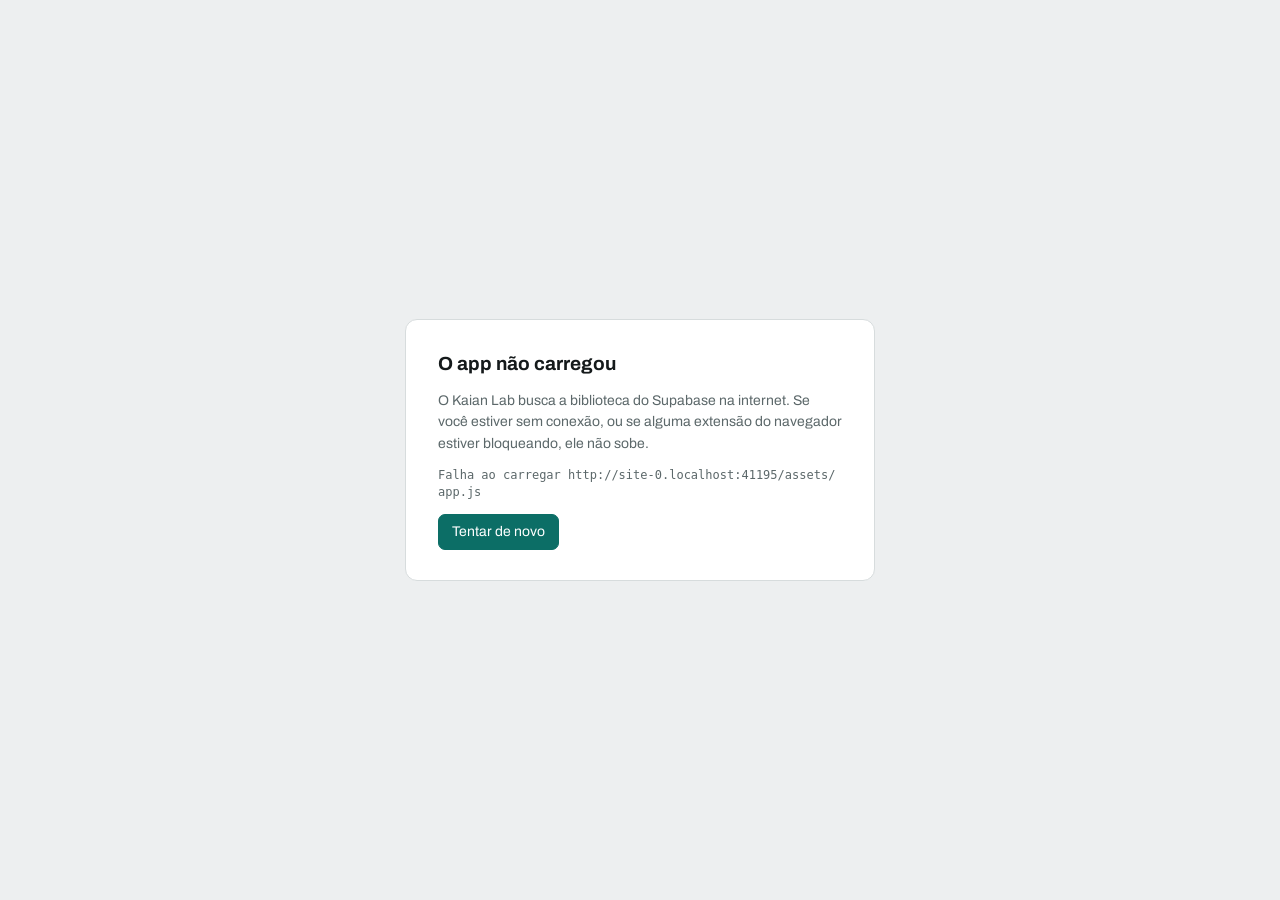
<file: index.html>
<!doctype html>
<html lang="pt-BR">
<head>
<meta charset="utf-8">
<meta name="viewport" content="width=device-width, initial-scale=1">
<title>Kaian Lab</title>
<meta name="description" content="Esteira de produção da operação.">
<meta name="robots" content="noindex, nofollow">
<link rel="icon" href="data:image/svg+xml,<svg xmlns='http://www.w3.org/2000/svg' viewBox='0 0 100 100'><text y='.9em' font-size='90'>&#129514;</text></svg>">
<link rel="preconnect" href="https://fonts.googleapis.com">
<link rel="preconnect" href="https://fonts.gstatic.com" crossorigin>
<link rel="stylesheet" href="https://fonts.googleapis.com/css2?family=Archivo:wght@400;500;600;700&family=IBM+Plex+Mono:wght@400;500;600&display=swap">
<link rel="stylesheet" href="/assets/estilo.css">
</head>
<body>

<div id="app"></div>
<div class="scrim" id="scrim"></div>
<aside class="drawer" id="drawer" aria-hidden="true"></aside>

<noscript>
  <div style="padding:40px;text-align:center">
    O Kaian Lab precisa de JavaScript habilitado.
  </div>
</noscript>

<script type="module" src="/assets/app.js"></script>

<!-- Rede de segurança: se o módulo não carregar (CDN bloqueado, erro de sintaxe),
     a página ficaria em branco. Isto transforma o branco numa mensagem útil. -->
<script>
(function(){
  var avisou = false;
  function avisar(detalhe){
    if (avisou) return;
    var app = document.getElementById("app");
    if (!app || app.children.length) return;
    avisou = true;
    app.innerHTML =
      '<div style="min-height:100vh;display:flex;align-items:center;justify-content:center;padding:24px">' +
      '<div style="max-width:470px;background:#fff;border:1px solid #D7DCDD;border-radius:12px;padding:30px 32px">' +
      '<h1 style="font-size:19px;margin:0 0 12px">O app não carregou</h1>' +
      '<p style="color:#5C686A;margin:0 0 12px;line-height:1.55">' +
      'O Kaian Lab busca a biblioteca do Supabase na internet. Se você estiver sem conexão, ' +
      'ou se alguma extensão do navegador estiver bloqueando, ele não sobe.</p>' +
      (detalhe ? '<p style="color:#5C686A;font-size:12px;font-family:monospace;word-break:break-all">' + detalhe + '</p>' : '') +
      '<button onclick="location.reload()" style="border:1px solid #0C6E66;background:#0C6E66;color:#fff;' +
      'border-radius:7px;padding:7px 13px;cursor:pointer;font:inherit">Tentar de novo</button>' +
      '</div></div>';
  }
  window.addEventListener("error", function(ev){
    if (ev.target && ev.target.tagName === "SCRIPT") avisar("Falha ao carregar " + (ev.target.src || ""));
  }, true);
  window.addEventListener("unhandledrejection", function(ev){ avisar(String(ev.reason && ev.reason.message || "")); });
  setTimeout(function(){ avisar(""); }, 12000);
})();
</script>
</body>
</html>
</file>
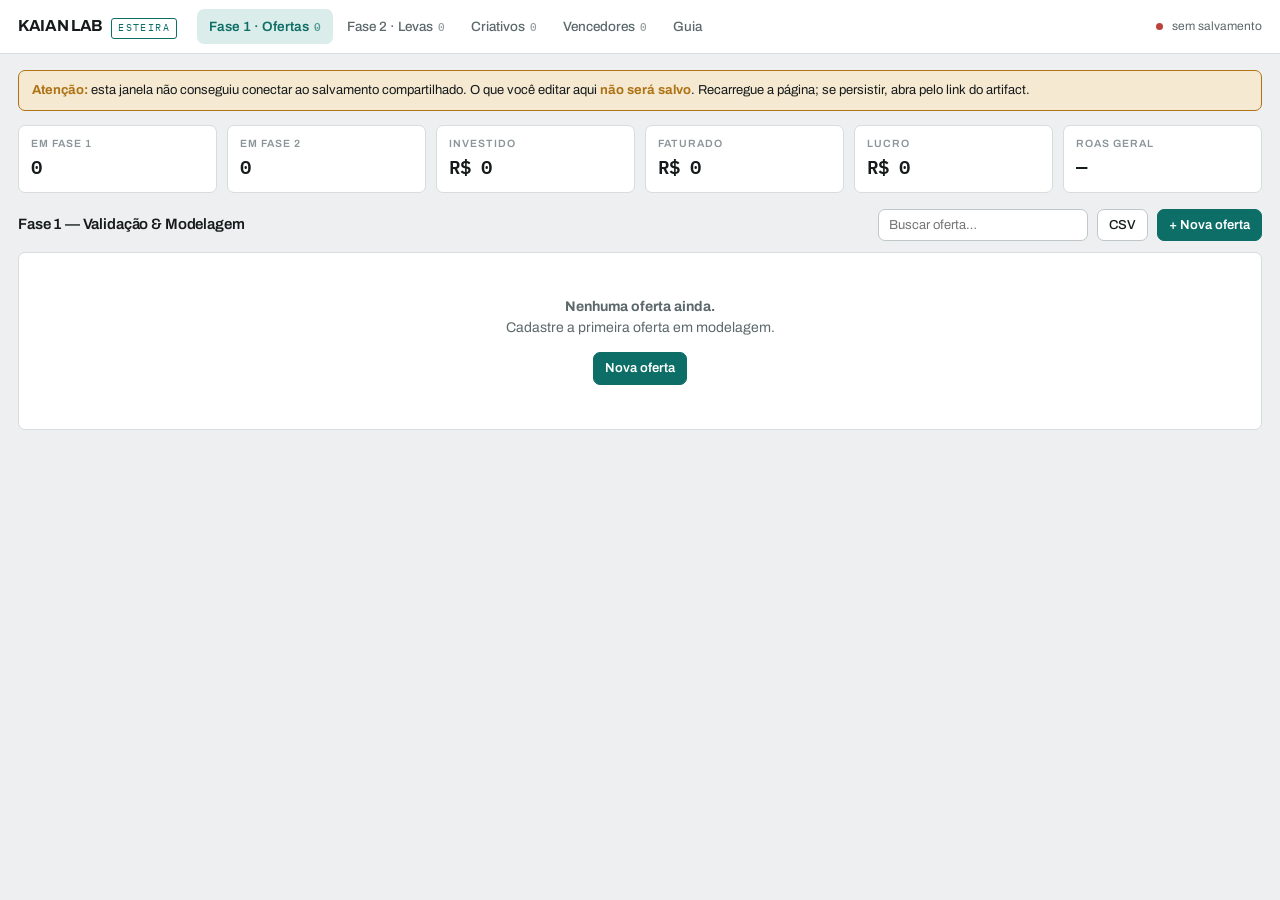
<file: kaian-lab.html>
<title>Kaian Lab</title>
<link rel="preconnect" href="https://fonts.googleapis.com">
<link rel="preconnect" href="https://fonts.gstatic.com" crossorigin>
<link rel="stylesheet" href="https://fonts.googleapis.com/css2?family=Archivo:wght@400;500;600;700&family=IBM+Plex+Mono:wght@400;500;600&display=swap">

<style>
:root{
  --bg:#EDEFF0; --surface:#FFFFFF; --surface2:#F6F8F8; --surface3:#EEF1F1;
  --border:#D7DCDD; --border2:#BFC7C8;
  --text:#151A1B; --muted:#5C686A; --faint:#8A9597;
  --accent:#0C6E66; --accent-ink:#FFFFFF; --accent-soft:#DBEDEA; --accent-line:#0C6E66;
  --ok:#2C8A4F; --ok-soft:#DCEFE2;
  --warn:#AE7315; --warn-soft:#F6E9D2;
  --bad:#BB4239; --bad-soft:#F7E0DD;
  --info:#37669E; --info-soft:#DFE8F3;
  --idle:#74807F; --idle-soft:#E4E8E8;
  --shadow:0 1px 2px rgba(20,30,30,.06),0 8px 24px rgba(20,30,30,.08);
  --r:7px;
}
@media (prefers-color-scheme: dark){
  :root:not([data-theme="light"]){
  --bg:#0D1112; --surface:#151A1B; --surface2:#1B2122; --surface3:#222A2B;
  --border:#28312F; --border2:#3B4746;
  --text:#E5EAEA; --muted:#909D9E; --faint:#6B7878;
  --accent:#2FA79B; --accent-ink:#062120; --accent-soft:#10322F; --accent-line:#2FA79B;
  --ok:#4FB471; --ok-soft:#12301D;
  --warn:#D19A32; --warn-soft:#332512;
  --bad:#D4655A; --bad-soft:#331A17;
  --info:#5C93D6; --info-soft:#14243A;
  --idle:#8A9695; --idle-soft:#232B2B;
  --shadow:0 1px 2px rgba(0,0,0,.4),0 12px 32px rgba(0,0,0,.45);
  }
}
:root[data-theme="dark"]{
  --bg:#0D1112; --surface:#151A1B; --surface2:#1B2122; --surface3:#222A2B;
  --border:#28312F; --border2:#3B4746;
  --text:#E5EAEA; --muted:#909D9E; --faint:#6B7878;
  --accent:#2FA79B; --accent-ink:#062120; --accent-soft:#10322F; --accent-line:#2FA79B;
  --ok:#4FB471; --ok-soft:#12301D;
  --warn:#D19A32; --warn-soft:#332512;
  --bad:#D4655A; --bad-soft:#331A17;
  --info:#5C93D6; --info-soft:#14243A;
  --idle:#8A9695; --idle-soft:#232B2B;
  --shadow:0 1px 2px rgba(0,0,0,.4),0 12px 32px rgba(0,0,0,.45);
}

*{box-sizing:border-box}
body{
  margin:0; background:var(--bg); color:var(--text);
  font-family:'Archivo',-apple-system,BlinkMacSystemFont,'Segoe UI',sans-serif;
  font-size:14px; line-height:1.45; -webkit-font-smoothing:antialiased;
}
.mono{font-family:'IBM Plex Mono',ui-monospace,SFMono-Regular,Menlo,monospace}
.num{font-variant-numeric:tabular-nums}
button,input,select,textarea{font:inherit;color:inherit}
a{color:var(--accent)}

/* ---------- top bar ---------- */
.top{
  position:sticky; top:0; z-index:60; background:var(--surface);
  border-bottom:1px solid var(--border);
  display:flex; align-items:center; gap:20px; padding:0 18px; height:54px;
}
.brand{display:flex; align-items:baseline; gap:8px; flex-shrink:0}
.brand b{font-weight:700; letter-spacing:-.02em; font-size:16px}
.brand span{
  font-family:'IBM Plex Mono',monospace; font-size:10px; letter-spacing:.14em;
  color:var(--accent); text-transform:uppercase; padding:2px 6px;
  border:1px solid var(--accent); border-radius:3px;
}
nav{display:flex; gap:2px; flex:1; overflow-x:auto; scrollbar-width:none}
nav::-webkit-scrollbar{display:none}
.tab{
  background:none; border:0; cursor:pointer; padding:8px 12px; border-radius:var(--r);
  color:var(--muted); font-weight:500; white-space:nowrap; font-size:13.5px;
}
.tab:hover{background:var(--surface3); color:var(--text)}
.tab[aria-selected="true"]{background:var(--accent-soft); color:var(--accent); font-weight:600}
.tab .cnt{font-family:'IBM Plex Mono',monospace; font-size:11px; opacity:.65; margin-left:5px}

.saveState{display:flex; align-items:center; gap:9px; flex-shrink:0}
.dot{width:7px;height:7px;border-radius:50%;background:var(--ok);flex-shrink:0}
.dot.dirty{background:var(--warn)}
.dot.err{background:var(--bad)}
.saveState small{color:var(--muted); font-size:12px; white-space:nowrap}

/* ---------- buttons ---------- */
.btn{
  border:1px solid var(--border2); background:var(--surface); border-radius:var(--r);
  padding:6px 11px; cursor:pointer; font-size:13px; font-weight:500;
  display:inline-flex; align-items:center; gap:6px;
}
.btn:hover{background:var(--surface3)}
.btn.primary{background:var(--accent); border-color:var(--accent); color:var(--accent-ink); font-weight:600}
.btn.primary:hover{filter:brightness(1.08)}
.btn.ghost{border-color:transparent; background:transparent; color:var(--muted)}
.btn.ghost:hover{background:var(--surface3); color:var(--text)}
.btn.sm{padding:3px 8px; font-size:12px}
.btn:disabled{opacity:.45; cursor:not-allowed}
:focus-visible{outline:2px solid var(--accent); outline-offset:2px}

/* ---------- layout ---------- */
main{padding:16px 18px 80px}
.banner{
  background:var(--warn-soft); border:1px solid var(--warn); color:var(--text);
  border-radius:var(--r); padding:10px 13px; margin-bottom:14px; font-size:13px;
}
.banner b{color:var(--warn)}

.kpis{display:grid; grid-template-columns:repeat(auto-fit,minmax(132px,1fr)); gap:10px; margin-bottom:16px}
.kpi{background:var(--surface); border:1px solid var(--border); border-radius:var(--r); padding:10px 12px}
.kpi .lbl{font-size:10.5px; letter-spacing:.09em; text-transform:uppercase; color:var(--faint); font-weight:600}
.kpi .val{font-family:'IBM Plex Mono',monospace; font-size:19px; font-weight:600; margin-top:3px; font-variant-numeric:tabular-nums; letter-spacing:-.02em}
.kpi .val.pos{color:var(--ok)} .kpi .val.neg{color:var(--bad)}

.toolbar{display:flex; align-items:center; gap:9px; margin-bottom:11px; flex-wrap:wrap}
.toolbar h2{margin:0; font-size:15px; font-weight:600; letter-spacing:-.01em}
.toolbar .sp{flex:1}
.search{
  border:1px solid var(--border2); background:var(--surface); border-radius:var(--r);
  padding:6px 10px; width:210px; font-size:13px;
}
.selfilter{border:1px solid var(--border2); background:var(--surface); border-radius:var(--r); padding:6px 8px; font-size:13px}

/* ---------- table ---------- */
.twrap{
  background:var(--surface); border:1px solid var(--border); border-radius:var(--r);
  overflow:auto; max-height:calc(100vh - 132px);
}
.twrap.with-kpis{max-height:calc(100vh - 238px)}
table{border-collapse:collapse; width:100%; min-width:max-content}
thead th{
  position:sticky; top:0; z-index:20; background:var(--surface2);
  text-align:left; font-size:10.5px; letter-spacing:.08em; text-transform:uppercase;
  color:var(--faint); font-weight:600; padding:8px 10px; white-space:nowrap;
  border-bottom:1px solid var(--border);
}
tbody td{padding:7px 10px; border-bottom:1px solid var(--border); white-space:nowrap; vertical-align:middle}
tbody tr:last-child td{border-bottom:0}
tbody tr:hover{background:var(--surface2)}
td.id{font-family:'IBM Plex Mono',monospace; font-size:12px; font-weight:500; letter-spacing:-.01em}
td.n{font-family:'IBM Plex Mono',monospace; font-variant-numeric:tabular-nums; text-align:right; font-size:12.5px}
td.name{font-weight:500; max-width:230px; overflow:hidden; text-overflow:ellipsis}
td.txt{max-width:170px; overflow:hidden; text-overflow:ellipsis; color:var(--muted); font-size:13px}
.pos{color:var(--ok)} .neg{color:var(--bad)}
.empty{padding:44px 18px; text-align:center; color:var(--muted)}
.empty p{margin:0 0 14px}

/* ---------- pills ---------- */
.pill{
  display:inline-block; padding:2px 8px; border-radius:20px; font-size:11px; font-weight:600;
  letter-spacing:.02em; white-space:nowrap; border:1px solid transparent;
}
.p-idle{background:var(--idle-soft); color:var(--idle); border-color:var(--idle-soft)}
.p-info{background:var(--info-soft); color:var(--info)}
.p-warn{background:var(--warn-soft); color:var(--warn)}
.p-ok{background:var(--ok-soft); color:var(--ok)}
.p-bad{background:var(--bad-soft); color:var(--bad)}

select.pillsel{
  appearance:none; border:1px solid var(--border); border-radius:20px;
  padding:2px 20px 2px 8px; font-size:11px; font-weight:600; cursor:pointer;
  background-repeat:no-repeat; background-position:right 6px center; background-size:8px;
  background-image:url("data:image/svg+xml;utf8,<svg xmlns='http://www.w3.org/2000/svg' viewBox='0 0 10 6'><path d='M1 1l4 4 4-4' stroke='%23808c8c' stroke-width='1.5' fill='none'/></svg>");
}
select.pillsel.p-idle{background-color:var(--idle-soft); color:var(--idle)}
select.pillsel.p-info{background-color:var(--info-soft); color:var(--info)}
select.pillsel.p-warn{background-color:var(--warn-soft); color:var(--warn)}
select.pillsel.p-ok{background-color:var(--ok-soft); color:var(--ok)}
select.pillsel.p-bad{background-color:var(--bad-soft); color:var(--bad)}

/* build progress squares */
.buildbar{display:inline-flex; gap:3px}
.bsq{width:13px; height:13px; border-radius:3px; background:var(--idle-soft); border:1px solid var(--border)}
.bsq.s-info{background:var(--info)} .bsq.s-warn{background:var(--warn)}
.bsq.s-ok{background:var(--ok)} .bsq.s-bad{background:var(--bad)}
.bsq.s-na{background:transparent; border-style:dashed}

.copyid{border:0;background:none;cursor:pointer;color:var(--faint);padding:0 0 0 5px;font-size:11px}
.copyid:hover{color:var(--accent)}

/* ---------- drawer ---------- */
.scrim{position:fixed; inset:0; background:rgba(10,18,18,.42); z-index:80; opacity:0; pointer-events:none; transition:opacity .16s}
.scrim.on{opacity:1; pointer-events:auto}
.drawer{
  position:fixed; top:0; right:0; bottom:0; width:min(520px,100%); z-index:90;
  background:var(--surface); border-left:1px solid var(--border); box-shadow:var(--shadow);
  transform:translateX(100%); visibility:hidden;
  transition:transform .18s cubic-bezier(.4,0,.2,1), visibility 0s .18s;
  display:flex; flex-direction:column;
}
.drawer.on{transform:none; visibility:visible; transition:transform .18s cubic-bezier(.4,0,.2,1), visibility 0s 0s}
.dhead{
  display:flex; align-items:center; gap:10px; padding:13px 16px;
  border-bottom:1px solid var(--border); flex-shrink:0;
}
.dhead .t{flex:1; min-width:0}
.dhead .t b{display:block; font-size:14.5px; font-weight:600; overflow:hidden; text-overflow:ellipsis; white-space:nowrap}
.dhead .t small{font-family:'IBM Plex Mono',monospace; font-size:11.5px; color:var(--accent)}
.dbody{overflow-y:auto; padding:16px; flex:1}
.dfoot{padding:11px 16px; border-top:1px solid var(--border); display:flex; gap:8px; align-items:center; flex-shrink:0}

fieldset{border:0; padding:0; margin:0 0 20px}
legend{
  font-size:10.5px; letter-spacing:.09em; text-transform:uppercase; color:var(--faint);
  font-weight:600; padding:0 0 8px; width:100%; border-bottom:1px solid var(--border); margin-bottom:11px;
}
.grid{display:grid; grid-template-columns:1fr 1fr; gap:10px}
.grid.g3{grid-template-columns:1fr 1fr 1fr}
.f{display:flex; flex-direction:column; gap:4px}
.f.full{grid-column:1/-1}
.f label{font-size:11.5px; color:var(--muted); font-weight:500}
.f input,.f select,.f textarea{
  border:1px solid var(--border2); background:var(--surface2); border-radius:6px;
  padding:6px 9px; font-size:13.5px; width:100%;
}
.f textarea{resize:vertical; min-height:70px; line-height:1.5}
.f input:focus,.f select:focus,.f textarea:focus{background:var(--surface); border-color:var(--accent)}
.f .hint{font-size:11px; color:var(--faint)}
.calc{
  background:var(--surface3); border:1px dashed var(--border2); border-radius:6px;
  padding:6px 9px; font-family:'IBM Plex Mono',monospace; font-variant-numeric:tabular-nums; font-size:13.5px;
}

.checkrow{display:flex; align-items:center; gap:10px; padding:5px 0}
.checkrow span{flex:1; font-size:13.5px}
.checkrow select{
  width:142px; flex-shrink:0; border:1px solid var(--border2); border-radius:6px;
  padding:5px 8px; font-size:12.5px; font-weight:600; cursor:pointer;
}

/* ---------- guide ---------- */
.guide{max-width:760px; background:var(--surface); border:1px solid var(--border); border-radius:var(--r); padding:24px 26px}
.guide h3{font-size:14px; margin:26px 0 8px; letter-spacing:-.01em}
.guide h3:first-child{margin-top:0}
.guide p{color:var(--muted); margin:0 0 10px; max-width:64ch}
.guide ul{margin:0 0 10px; padding-left:19px; color:var(--muted)}
.guide li{margin-bottom:5px}
.guide code{
  font-family:'IBM Plex Mono',monospace; font-size:12.5px; background:var(--surface3);
  padding:1px 5px; border-radius:4px; color:var(--text);
}
.guide .rule{background:var(--accent-soft); border-left:3px solid var(--accent); padding:11px 14px; border-radius:0 6px 6px 0; margin:12px 0}
.guide .rule p{color:var(--text); margin:0}
.gtable{width:100%; border-collapse:collapse; margin:8px 0 14px; font-size:13px}
.gtable td{padding:5px 9px; border-bottom:1px solid var(--border); vertical-align:top}
.gtable td:first-child{width:150px}

@media(max-width:720px){
  .top{gap:12px; padding:0 12px}
  .brand span{display:none}
  main{padding:12px 12px 70px}
  .grid,.grid.g3{grid-template-columns:1fr}
}
</style>

<script id="kl-state" type="application/json">{"v":1,"ofertas":[],"levas":[],"criativos":[]}</script>

<div id="app"></div>
<div class="scrim" id="scrim"></div>
<aside class="drawer" id="drawer" aria-hidden="true"></aside>

<script>
(function(){
"use strict";

/* Snapshot of the served document, captured before any render. */
var PRISTINE = "<!doctype html>\n" + document.documentElement.outerHTML;

/* ---------------- constants ---------------- */
var BUILD_STEPS = [
  ["research","Research"],
  ["entregavel","Entregável"],
  ["checkout","Checkout"],
  ["obEntregavel","O.B + Entregável"],
  ["app","App"],
  ["backRedirect","Back-Redirect"]
];
var ST_BUILD = ["A FAZER","FAZENDO","EM REVISÃO","APROVADO","BLOQUEADO","N/A"];
var ST_PROD  = ["A FAZER","FAZENDO","EM REVISÃO","APROVADO","BLOQUEADO"];
var ST_TRAF  = ["A FAZER","PROGRAMADO","EM TESTE","LIDO"];
var ST_VER_O = ["EM TESTE","APROVADO → FASE 2","REPESCAGEM","MORTA"];
var ST_VER_C = ["VALIDADO","POTENCIAL","MORTO","LATERALIZADO"];
var PAISES = ["BR","AR","MX","CO","CL","PE","EC","ES","PT","US","IT"];
var FORMATOS = ["UGC","Depoimento","Slideshow","VSL curta","Motion/IA","Screen record","Foto estática","Carrossel","Outro"];

var TONE = {
  "A FAZER":"idle","FAZENDO":"info","EM REVISÃO":"warn","APROVADO":"ok","BLOQUEADO":"bad","N/A":"idle",
  "PROGRAMADO":"info","EM TESTE":"warn","LIDO":"ok",
  "APROVADO → FASE 2":"ok","REPESCAGEM":"warn","MORTA":"bad",
  "VALIDADO":"ok","POTENCIAL":"warn","MORTO":"bad","LATERALIZADO":"info"
};
function tone(s){ return TONE[s] || "idle"; }

/* ---------------- state ---------------- */
var state;
try{ state = JSON.parse(document.getElementById("kl-state").textContent); }
catch(e){ state = {v:1,ofertas:[],levas:[],criativos:[]}; }
state.ofertas = state.ofertas || []; state.levas = state.levas || []; state.criativos = state.criativos || [];

var view = "ofertas";
var filters = {ofertas:"", levas:"", criativos:"", vencedores:""};
var levaOferta = "", criOferta = "";
var drawerCtx = null;

/* ---------------- persistence ---------------- */
var ns = null, nsReady = false, readOnly = false, dirty = false, saving = false, saveErr = "", timer = null;

if (window.claude && typeof window.claude.use === "function"){
  window.claude.use("artifact").then(function(a){
    ns = a; nsReady = true; paintSave();
    if (dirty) save();
  })["catch"](function(){ nsReady = true; paintSave(); });
} else { nsReady = true; }

var TAG_OPEN  = "<scr" + "ipt id=\"kl-state\" type=\"application/json\">";
var TAG_CLOSE = "</scr" + "ipt>";
var STATE_RE  = new RegExp("<scr" + "ipt id=\"kl-state\"[^>]*>[\\s\\S]*?</scr" + "ipt>");

function encodeState(){
  return JSON.stringify(state)
    .replace(/</g, "\\u003c")
    .replace(/[\u007f-\uffff]/g, function(c){
      return "\\u" + ("000" + c.charCodeAt(0).toString(16)).slice(-4);
    });
}
function buildDoc(){
  var payload = TAG_OPEN + encodeState() + TAG_CLOSE;
  if (!STATE_RE.test(PRISTINE)) throw new Error("bloco de estado não encontrado");
  return PRISTINE.replace(STATE_RE, function(){ return payload; });
}
function markDirty(){
  dirty = true; saveErr = ""; paintSave();
  clearTimeout(timer); timer = setTimeout(save, 3500);
}
function save(){
  clearTimeout(timer);
  if (saving || !dirty) return;
  if (!ns){
    if (!nsReady){ timer = setTimeout(save, 700); return; }
    saveErr = "sem salvamento nesta janela"; paintSave(); return;
  }
  saving = true; paintSave();
  ns.publish(buildDoc()).then(function(){
    dirty = false; saveErr = "";
  })["catch"](function(err){
    var code = err && err.code;
    if (code === "not_granted" || code === "not_writer"){ readOnly = true; saveErr = "somente leitura"; }
    else if (code === "conflict"){ saveErr = "outra pessoa salvou antes"; }
    else { saveErr = (err && err.message) || "falha ao salvar"; }
  }).then(function(){ saving = false; paintSave(); });
}
window.addEventListener("beforeunload", function(e){
  if (dirty){ e.preventDefault(); e.returnValue = ""; }
});

/* ---------------- helpers ---------------- */
function h(s){
  return String(s == null ? "" : s)
    .replace(/&/g,"&amp;").replace(/</g,"&lt;").replace(/>/g,"&gt;")
    .replace(/"/g,"&quot;").replace(/'/g,"&#39;");
}
var BRL = new Intl.NumberFormat("pt-BR",{style:"currency",currency:"BRL",maximumFractionDigits:0});
function money(v){ var n = Number(v); return isFinite(n) && v !== "" && v != null ? BRL.format(n) : "—"; }
function num(v,d){ var n = Number(v); return isFinite(n) && v !== "" && v != null ? n.toFixed(d == null ? 2 : d) : "—"; }
function addDays(iso,d){
  if(!iso) return "";
  var p = iso.split("-"); if(p.length !== 3) return "";
  var dt = new Date(Number(p[0]), Number(p[1])-1, Number(p[2]));
  dt.setDate(dt.getDate()+d);
  return dt.getFullYear()+"-"+String(dt.getMonth()+1).padStart(2,"0")+"-"+String(dt.getDate()).padStart(2,"0");
}
function br(iso){ if(!iso) return "—"; var p = iso.split("-"); return p.length===3 ? p[2]+"/"+p[1] : "—"; }
function pad(n){ return String(n).padStart(2,"0"); }
function pill(s){ return '<span class="pill p-'+tone(s)+'">'+h(s)+'</span>'; }
function pillsel(val, opts, kind, id){
  var o = opts.map(function(x){ return '<option'+(x===val?" selected":"")+'>'+h(x)+'</option>'; }).join("");
  return '<select class="pillsel p-'+tone(val)+'" data-inline="'+kind+'" data-id="'+h(id)+'">'+o+'</select>';
}
function opts(list, val){
  return list.map(function(x){ return '<option value="'+h(x)+'"'+(x===val?" selected":"")+'>'+h(x)+'</option>'; }).join("");
}
function byId(list,id){ for(var i=0;i<list.length;i++) if(list[i].id===id) return list[i]; return null; }
function lucro(o){
  var f = Number(o.faturamento), i = Number(o.investido);
  if(!isFinite(f) || !isFinite(i) || (o.faturamento==="" && o.investido==="")) return null;
  return (f||0) - (i||0);
}
function roas(o){
  var f = Number(o.faturamento), i = Number(o.investido);
  return (isFinite(f) && isFinite(i) && i > 0) ? f/i : null;
}
function levasDe(oid){ return state.levas.filter(function(l){ return l.ofertaId === oid; }); }
function crisDe(lid){ return state.criativos.filter(function(c){ return c.levaId === lid; }); }

/* ---------------- render: save indicator ---------------- */
function paintSave(){
  var el = document.getElementById("saveState");
  if(!el) return;
  var cls = "dot", txt;
  if (saveErr){ cls += " err"; txt = saveErr; }
  else if (saving){ cls += " dirty"; txt = "salvando…"; }
  else if (dirty){ cls += " dirty"; txt = "não salvo"; }
  else if (!nsReady){ cls += " dirty"; txt = "conectando…"; }
  else if (!ns){ cls += " err"; txt = "sem salvamento"; }
  else txt = "salvo";
  el.innerHTML = '<span class="'+cls+'"></span><small>'+h(txt)+'</small>' +
    (dirty && !saving ? '<button class="btn sm" data-act="save-now">Salvar</button>' : '');
}

/* ---------------- render: shell ---------------- */
function render(){
  var counts = {ofertas:state.ofertas.length, levas:state.levas.length, criativos:state.criativos.length,
                vencedores:state.criativos.filter(function(c){return c.veredito==="VALIDADO";}).length};
  var tabs = [["ofertas","Fase 1 · Ofertas"],["levas","Fase 2 · Levas"],["criativos","Criativos"],
              ["vencedores","Vencedores"],["guia","Guia"]];
  var nav = tabs.map(function(t){
    var c = counts[t[0]];
    return '<button class="tab" role="tab" aria-selected="'+(view===t[0])+'" data-view="'+t[0]+'">'+t[1]+
      (c!=null?'<span class="cnt">'+c+'</span>':'')+'</button>';
  }).join("");

  var body =
    view==="ofertas" ? viewOfertas() :
    view==="levas" ? viewLevas() :
    view==="criativos" ? viewCriativos() :
    view==="vencedores" ? viewVencedores() : viewGuia();

  var warn = "";
  if (nsReady && !ns) warn = '<div class="banner"><b>Atenção:</b> esta janela não conseguiu conectar ao salvamento compartilhado. O que você editar aqui <b>não será salvo</b>. Recarregue a página; se persistir, abra pelo link do artifact.</div>';
  else if (readOnly) warn = '<div class="banner"><b>Somente leitura:</b> você não tem permissão de edição neste Lab. Peça ao Kaian pra te dar acesso de editor.</div>';

  document.getElementById("app").innerHTML =
    '<header class="top">' +
      '<div class="brand"><b>KAIAN LAB</b><span>Esteira</span></div>' +
      '<nav role="tablist">'+nav+'</nav>' +
      '<div class="saveState" id="saveState"></div>' +
    '</header>' +
    '<main>'+warn+body+'</main>';
  paintSave();
}

/* ---------------- view: ofertas ---------------- */
function viewOfertas(){
  var f1 = state.ofertas.filter(function(o){ return (o.fase||1)==1; }).length;
  var f2 = state.ofertas.filter(function(o){ return (o.fase||1)==2; }).length;
  var inv = 0, fat = 0;
  state.ofertas.forEach(function(o){ inv += Number(o.investido)||0; fat += Number(o.faturamento)||0; });
  var luc = fat - inv;
  var rg = inv > 0 ? (fat/inv) : null;

  var kpis =
    kpi("Em Fase 1", f1) + kpi("Em Fase 2", f2) +
    kpi("Investido", money(inv)) + kpi("Faturado", money(fat)) +
    kpi("Lucro", money(luc), luc>0?"pos":(luc<0?"neg":"")) +
    kpi("ROAS geral", rg==null?"—":num(rg));

  var q = filters.ofertas.toLowerCase();
  var rows = state.ofertas.filter(function(o){
    return !q || (o.id+" "+o.nome+" "+(o.responsavel||"")).toLowerCase().indexOf(q) >= 0;
  });

  var tb = rows.map(function(o){
    var l = lucro(o), r = roas(o);
    var squares = BUILD_STEPS.map(function(s){
      var st = (o.build && o.build[s[0]]) || "A FAZER";
      var cl = st==="N/A" ? "s-na" : (st==="A FAZER" ? "" : "s-"+tone(st));
      return '<span class="bsq '+cl+'" title="'+h(s[1]+": "+st)+'"></span>';
    }).join("");
    return '<tr data-open="oferta" data-id="'+h(o.id)+'">' +
      '<td class="id">'+h(o.id)+'</td>' +
      '<td class="name">'+h(o.nome||"—")+'</td>' +
      '<td class="txt">'+h(o.responsavel||"—")+'</td>' +
      '<td><span class="buildbar">'+squares+'</span></td>' +
      '<td class="n">'+br(o.dataInicio)+'</td>' +
      '<td class="n">'+br(addDays(o.dataInicio,5))+'</td>' +
      '<td class="n">'+br(o.dataFinal)+'</td>' +
      '<td class="n">'+money(o.investido)+'</td>' +
      '<td class="n '+(l>0?"pos":(l<0?"neg":""))+'">'+(l==null?"—":money(l))+'</td>' +
      '<td class="n">'+(r==null?"—":num(r))+'</td>' +
      '<td>'+pill(o.veredito||"EM TESTE")+'</td>' +
    '</tr>';
  }).join("");

  var table = rows.length ? '<div class="twrap with-kpis"><table><thead><tr>' +
    ["ID","Oferta","Resp.","Build","Início","Leitura","Fim","Investido","Lucro","ROAS","Veredito"]
      .map(function(t){return "<th>"+t+"</th>";}).join("") +
    '</tr></thead><tbody>'+tb+'</tbody></table></div>'
    : emptyState("Nenhuma oferta ainda.","Cadastre a primeira oferta em modelagem.","new-oferta","Nova oferta");

  return '<div class="kpis">'+kpis+'</div>' +
    '<div class="toolbar"><h2>Fase 1 — Validação &amp; Modelagem</h2><div class="sp"></div>' +
      '<input class="search" data-filter="ofertas" placeholder="Buscar oferta…" value="'+h(filters.ofertas)+'">' +
      '<button class="btn" data-act="csv-ofertas">CSV</button>' +
      '<button class="btn primary" data-act="new-oferta">+ Nova oferta</button></div>' + table;
}
function kpi(l,v,cls){ return '<div class="kpi"><div class="lbl">'+h(l)+'</div><div class="val '+(cls||"")+'">'+h(v)+'</div></div>'; }
function emptyState(t,s,act,btn){
  return '<div class="twrap"><div class="empty"><p><b>'+h(t)+'</b><br>'+h(s)+'</p>' +
    (act?'<button class="btn primary" data-act="'+act+'">'+h(btn)+'</button>':'')+'</div></div>';
}

/* ---------------- view: levas ---------------- */
function viewLevas(){
  var q = filters.levas.toLowerCase();
  var rows = state.levas.filter(function(l){
    if (levaOferta && l.ofertaId !== levaOferta) return false;
    return !q || (l.id+" "+(l.angulo||"")).toLowerCase().indexOf(q) >= 0;
  }).sort(function(a,b){ return (b.dataEntrega||"").localeCompare(a.dataEntrega||""); });

  var f2 = state.ofertas.filter(function(o){ return (o.fase||1)==2 || o.veredito==="APROVADO → FASE 2"; });

  var tb = rows.map(function(l){
    var o = byId(state.ofertas, l.ofertaId);
    var cris = crisDe(l.id);
    var val = cris.filter(function(c){ return c.veredito==="VALIDADO"; }).length;
    return '<tr>' +
      '<td class="id" data-open="leva" data-id="'+h(l.id)+'" style="cursor:pointer">'+h(l.id)+'</td>' +
      '<td class="txt">'+h(o?o.nome:"—")+'</td>' +
      '<td class="n">'+br(l.dataEntrega)+'</td>' +
      '<td class="n">'+br(addDays(l.dataEntrega,2))+'</td>' +
      '<td class="n">'+h(l.qtd||20)+'</td>' +
      '<td class="txt">'+h(l.angulo||"—")+'</td>' +
      '<td>'+pillsel(l.copy||"A FAZER", ST_PROD, "leva.copy", l.id)+'</td>' +
      '<td>'+pillsel(l.edicao||"A FAZER", ST_PROD, "leva.edicao", l.id)+'</td>' +
      '<td>'+pillsel(l.trafego||"A FAZER", ST_TRAF, "leva.trafego", l.id)+'</td>' +
      '<td class="n">'+cris.length+(val?' <span class="pill p-ok">'+val+' val</span>':'')+'</td>' +
      '<td><button class="btn sm" data-act="new-criativo" data-id="'+h(l.id)+'">+ criativo</button></td>' +
    '</tr>';
  }).join("");

  var table = rows.length ? '<div class="twrap"><table><thead><tr>' +
    ["ID Leva","Oferta","Entrega","Leitura","Qtd","Ângulo da leva","Copy","Edição","Tráfego","Que gastou",""]
      .map(function(t){return "<th>"+t+"</th>";}).join("") +
    '</tr></thead><tbody>'+tb+'</tbody></table></div>'
    : emptyState(
        f2.length ? "Nenhuma leva ainda." : "Nenhuma oferta em Fase 2.",
        f2.length ? "Cada leva é um lote de ~20 criativos entregue a cada 2 dias." : "Marque uma oferta como APROVADO → FASE 2 na aba Fase 1.",
        f2.length ? "new-leva" : null, "Nova leva");

  var sel = '<select class="selfilter" data-ofilter="leva"><option value="">Todas as ofertas</option>' +
    state.ofertas.map(function(o){
      return '<option value="'+h(o.id)+'"'+(levaOferta===o.id?" selected":"")+'>'+h(o.id+" · "+(o.nome||""))+'</option>';
    }).join("") + '</select>';

  return '<div class="toolbar"><h2>Fase 2 — Levas de criativo</h2><div class="sp"></div>' + sel +
    '<input class="search" data-filter="levas" placeholder="Buscar leva…" value="'+h(filters.levas)+'">' +
    '<button class="btn" data-act="csv-levas">CSV</button>' +
    '<button class="btn primary" data-act="new-leva"'+(f2.length?"":" disabled")+'>+ Nova leva</button></div>' + table;
}

/* ---------------- view: criativos ---------------- */
function viewCriativos(){ return criativoTable(false); }
function viewVencedores(){ return criativoTable(true); }

function criativoTable(onlyWin){
  var key = onlyWin ? "vencedores" : "criativos";
  var q = filters[key].toLowerCase();
  var rows = state.criativos.filter(function(c){
    if (onlyWin && c.veredito !== "VALIDADO") return false;
    var l = byId(state.levas, c.levaId);
    if (criOferta && (!l || l.ofertaId !== criOferta)) return false;
    return !q || (c.id+" "+(c.angulo||"")+" "+(c.hook||"")+" "+(c.formato||"")+" "+(c.anguloHook||"")).toLowerCase().indexOf(q) >= 0;
  }).sort(function(a,b){ return String(b.id).localeCompare(String(a.id)); });

  var tb = rows.map(function(c){
    var l = byId(state.levas, c.levaId);
    var o = l ? byId(state.ofertas, l.ofertaId) : null;
    return '<tr>' +
      '<td class="id" data-open="criativo" data-id="'+h(c.id)+'" style="cursor:pointer">'+h(c.id) +
        '<button class="copyid" data-copy="'+h(c.id)+'" title="Copiar ID pro nome do anúncio">⧉</button></td>' +
      '<td class="txt">'+h(o?o.nome:"—")+'</td>' +
      '<td class="txt">'+h(c.angulo||"—")+'</td>' +
      '<td class="txt">'+h(c.anguloHook||"—")+'</td>' +
      '<td class="txt">'+h(c.hook||"—")+'</td>' +
      '<td class="txt">'+h(c.formato||"—")+'</td>' +
      '<td class="txt">'+h(c.body||"—")+'</td>' +
      '<td class="id">'+h(c.pai||"—")+'</td>' +
      '<td class="n">'+money(c.gasto)+'</td>' +
      '<td class="n">'+money(c.cpa)+'</td>' +
      '<td class="n">'+(c.roas?num(c.roas):"—")+'</td>' +
      '<td>'+pillsel(c.veredito||"VALIDADO", ST_VER_C, "cri.veredito", c.id)+'</td>' +
    '</tr>';
  }).join("");

  var heads = ["ID (= nome do anúncio)","Oferta","Ângulo","Ângulo do Hook","Hook","Formato","Body","Pai","Gasto","CPA","ROAS","Veredito"];
  var table = rows.length ? '<div class="twrap"><table><thead><tr>' +
    heads.map(function(t){return "<th>"+t+"</th>";}).join("") +
    '</tr></thead><tbody>'+tb+'</tbody></table></div>'
    : emptyState(
        onlyWin ? "Nenhum vencedor ainda." : "Nenhum criativo lançado ainda.",
        onlyWin ? "Criativos marcados como VALIDADO aparecem aqui, com ângulo, hook e formato."
                : "Só entra aqui criativo que gastou. Use o botão “+ criativo” na leva.",
        null, null);

  var sel = '<select class="selfilter" data-ofilter="cri"><option value="">Todas as ofertas</option>' +
    state.ofertas.map(function(o){
      return '<option value="'+h(o.id)+'"'+(criOferta===o.id?" selected":"")+'>'+h(o.id+" · "+(o.nome||""))+'</option>';
    }).join("") + '</select>';

  var head = onlyWin
    ? '<h2>Biblioteca de Vencedores</h2>'
    : '<h2>Criativos que gastaram</h2>';

  return '<div class="toolbar">'+head+'<div class="sp"></div>' + sel +
    '<input class="search" data-filter="'+key+'" placeholder="Buscar ângulo, hook, formato…" value="'+h(filters[key])+'">' +
    '<button class="btn" data-act="csv-criativos">CSV</button></div>' + table;
}

/* ---------------- view: guia ---------------- */
function viewGuia(){
  return '<div class="guide">' +
  '<h3>Como o Lab funciona</h3>' +
  '<p>Três tabelas ligadas. Uma <b>oferta</b> entra na Fase 1, é testada, e se aprovar vira Fase 2. Na Fase 2 ela recebe <b>levas</b> de ~20 criativos a cada 2 dias. Cada leva gera <b>criativos</b> — e só entra na tabela o criativo que efetivamente gastou.</p>' +

  '<div class="rule"><p><b>Regra inegociável:</b> o ID do criativo é o nome do anúncio no Meta. O Lab gera o ID; você copia (botão ⧉) e cola como nome do anúncio. Se isso não for respeitado, ninguém consegue casar resultado com criativo e a base morre em um mês.</p></div>' +

  '<h3>Convenção de ID</h3>' +
  '<table class="gtable">' +
  '<tr><td><code>ART-BR-01</code></td><td>Oferta — 3 letras + país + sequencial. Nunca muda, mesmo que o nome mude.</td></tr>' +
  '<tr><td><code>ART-BR-01-L07</code></td><td>Leva 07 daquela oferta. Gerado automático.</td></tr>' +
  '<tr><td><code>ART-BR-01-L07-C03</code></td><td>Criativo 03 da leva 07. Este é o nome do anúncio.</td></tr>' +
  '</table>' +

  '<h3>Status de build e produção</h3>' +
  '<table class="gtable">' +
  '<tr><td>'+pill("A FAZER")+'</td><td>Ninguém começou.</td></tr>' +
  '<tr><td>'+pill("FAZENDO")+'</td><td>Em execução agora. Existe pra o meio não ficar invisível.</td></tr>' +
  '<tr><td>'+pill("EM REVISÃO")+'</td><td>Pronto, esperando aprovação do Kaian.</td></tr>' +
  '<tr><td>'+pill("APROVADO")+'</td><td>Fechado.</td></tr>' +
  '<tr><td>'+pill("BLOQUEADO")+'</td><td>Parado esperando algo externo — conta, gateway, terceiro. É o status que salva dinheiro.</td></tr>' +
  '<tr><td>'+pill("N/A")+'</td><td>Essa oferta não tem essa etapa.</td></tr>' +
  '</table>' +

  '<h3>Tráfego (na leva)</h3>' +
  '<p>'+pill("A FAZER")+' → '+pill("PROGRAMADO")+' → '+pill("EM TESTE")+' → '+pill("LIDO")+'</p>' +
  '<p><b>LIDO</b> não quer dizer campanha parada. Quer dizer que o teste foi lido e o resultado já está registrado.</p>' +

  '<h3>Janelas de leitura</h3>' +
  '<ul>' +
  '<li><b>Fase 1: 5 dias.</b> A data de leitura é calculada sozinha a partir do início. A espera existe pra medir o orderbump no funil — por isso o <b>Take Rate do OB</b> é campo obrigatório na prática: sem ele, a espera não produziu nada.</li>' +
  '<li><b>Fase 2: 2 dias.</b> Calculada a partir da data de entrega da leva.</li>' +
  '</ul>' +

  '<h3>Veredito da oferta</h3>' +
  '<table class="gtable">' +
  '<tr><td>'+pill("EM TESTE")+'</td><td>Rodando, ainda sem decisão.</td></tr>' +
  '<tr><td>'+pill("APROVADO → FASE 2")+'</td><td>Passou. Libera criar levas.</td></tr>' +
  '<tr><td>'+pill("REPESCAGEM")+'</td><td>Morreu por execução (checkout torto, criativo fraco), não por falta de mercado. Volta depois.</td></tr>' +
  '<tr><td>'+pill("MORTA")+'</td><td>Não tem mercado. Não volta.</td></tr>' +
  '</table>' +

  '<h3>Veredito do criativo</h3>' +
  '<p>Todo criativo que está na tabela <b>já gastou</b> — é esse o filtro de entrada. O veredito diz o que fazer com ele:</p>' +
  '<table class="gtable">' +
  '<tr><td>'+pill("VALIDADO")+'</td><td>Padrão. Gastou e performou. Vai pra Biblioteca de Vencedores.</td></tr>' +
  '<tr><td>'+pill("POTENCIAL")+'</td><td>Sinal bom mas ainda não conclusivo. Merece mais budget ou reteste.</td></tr>' +
  '<tr><td>'+pill("MORTO")+'</td><td>Gastou e não pagou.</td></tr>' +
  '<tr><td>'+pill("LATERALIZADO")+'</td><td>Já virou base pra novas variações — os filhos apontam pra ele no campo <b>Pai</b>.</td></tr>' +
  '</table>' +

  '<h3>Por que ângulo, hook e formato importam</h3>' +
  '<p>Sem esses campos você aprende "o criativo 3 ganhou" — informação que morre naquela leva. Com eles você aprende "hook de pergunta + depoimento + ângulo financeiro ganha nesse mercado", que é o que se leva pra próxima oferta. A <b>Biblioteca de Vencedores</b> é o acúmulo disso, e é o único ativo aqui que compõe com o tempo.</p>' +

  '<h3>Salvamento</h3>' +
  '<p>Toda edição salva sozinha ~3s depois, ou no botão <b>Salvar</b>. Quando alguém salva, as janelas abertas recarregam pra versão nova. Se duas pessoas salvarem ao mesmo tempo, uma das edições se perde — então, na prática: <b>evitem editar a mesma linha ao mesmo tempo</b>.</p>' +
  '</div>';
}

/* ---------------- drawer ---------------- */
function closeDrawer(){
  drawerCtx = null;
  document.getElementById("drawer").classList.remove("on");
  document.getElementById("drawer").setAttribute("aria-hidden","true");
  document.getElementById("scrim").classList.remove("on");
  render();
}
function openDrawer(kind,id){
  drawerCtx = {kind:kind,id:id};
  var d = document.getElementById("drawer");
  d.innerHTML = kind==="oferta" ? drawerOferta(id) : kind==="leva" ? drawerLeva(id) : drawerCriativo(id);
  d.classList.add("on"); d.setAttribute("aria-hidden","false");
  document.getElementById("scrim").classList.add("on");
}
function dShell(title,sub,inner,delAct,delId){
  return '<div class="dhead"><div class="t"><b>'+h(title)+'</b><small>'+h(sub)+'</small></div>' +
    '<button class="btn ghost" data-act="close-drawer">Fechar</button></div>' +
    '<div class="dbody">'+inner+'</div>' +
    '<div class="dfoot"><button class="btn primary" data-act="close-drawer">Concluir</button>' +
    '<div style="flex:1"></div>' +
    '<button class="btn ghost" data-act="'+delAct+'" data-id="'+h(delId)+'" style="color:var(--bad)">Excluir</button></div>';
}
function fld(label,kind,id,field,type,value,hint){
  var extra = type==="number" ? ' step="any"' : "";
  return '<div class="f"><label>'+h(label)+'</label>' +
    '<input type="'+type+'"'+extra+' data-edit="'+kind+'" data-id="'+h(id)+'" data-field="'+field+'" value="'+h(value==null?"":value)+'">' +
    (hint?'<span class="hint">'+h(hint)+'</span>':'') + '</div>';
}
function sel(label,kind,id,field,list,value){
  return '<div class="f"><label>'+h(label)+'</label>' +
    '<select data-edit="'+kind+'" data-id="'+h(id)+'" data-field="'+field+'">'+opts(list,value)+'</select></div>';
}
function area(label,kind,id,field,value,hint){
  return '<div class="f full"><label>'+h(label)+'</label>' +
    '<textarea data-edit="'+kind+'" data-id="'+h(id)+'" data-field="'+field+'">'+h(value||"")+'</textarea>' +
    (hint?'<span class="hint">'+h(hint)+'</span>':'')+'</div>';
}
function calc(label,val,cls){
  return '<div class="f"><label>'+h(label)+'</label><div class="calc '+(cls||"")+'">'+h(val)+'</div></div>';
}

function drawerOferta(id){
  var o = byId(state.ofertas,id); if(!o) return "";
  var l = lucro(o), r = roas(o);
  var checks = BUILD_STEPS.map(function(s){
    var v = (o.build && o.build[s[0]]) || "A FAZER";
    return '<div class="checkrow"><span>'+h(s[1])+'</span>' +
      '<select class="p-'+tone(v)+'" data-build="'+h(o.id)+'" data-step="'+s[0]+'">'+opts(ST_BUILD,v)+'</select></div>';
  }).join("");

  var inner =
    '<fieldset><legend>Identificação</legend><div class="grid">' +
      fld("Nome da oferta","oferta",id,"nome","text",o.nome) +
      sel("País","oferta",id,"pais",PAISES,o.pais) +
      fld("Responsável","oferta",id,"responsavel","text",o.responsavel) +
      sel("Fase atual","oferta",id,"fase",["1","2"],String(o.fase||1)) +
      fld("Link do Drive","oferta",id,"linkDrive","url",o.linkDrive) +
      fld("Link do checkout","oferta",id,"linkCheckout","url",o.linkCheckout) +
    '</div></fieldset>' +

    '<fieldset><legend>Build</legend>'+checks+'</fieldset>' +

    '<fieldset><legend>Janela de teste</legend><div class="grid g3">' +
      fld("Início","oferta",id,"dataInicio","date",o.dataInicio) +
      calc("Leitura (+5d)", br(addDays(o.dataInicio,5))) +
      fld("Final","oferta",id,"dataFinal","date",o.dataFinal) +
    '</div></fieldset>' +

    '<fieldset><legend>Resultado</legend><div class="grid">' +
      fld("Investido (R$)","oferta",id,"investido","number",o.investido) +
      fld("Faturamento (R$)","oferta",id,"faturamento","number",o.faturamento) +
      fld("Ticket médio (R$)","oferta",id,"ticketMedio","number",o.ticketMedio) +
      fld("Take rate do OB (%)","oferta",id,"takeRateOB","number",o.takeRateOB,"O motivo dos 5 dias de espera.") +
      calc("Lucro", l==null?"—":money(l), l>0?"pos":(l<0?"neg":"")) +
      calc("ROAS", r==null?"—":num(r)) +
    '</div></fieldset>' +

    '<fieldset><legend>Decisão</legend><div class="grid">' +
      sel("Veredito","oferta",id,"veredito",ST_VER_O,o.veredito||"EM TESTE") +
    '</div><div class="grid" style="margin-top:10px">' +
      area("Aprendizado","oferta",id,"aprendizado",o.aprendizado,"O que essa oferta ensinou. É isso que volta pra mineração.") +
      area("Observações","oferta",id,"obs",o.obs) +
    '</div></fieldset>' +

    '<fieldset><legend>Documentação da oferta</legend><div class="grid">' +
      area("Hub","oferta",id,"doc",o.doc,"Research, avatar, mecanismo, promessa, estrutura do funil, links, senhas de painel — tudo que alguém precisa pra assumir essa oferta sozinho.") +
    '</div></fieldset>';

  return dShell(o.nome||"Sem nome", o.id, inner, "del-oferta", id);
}

function drawerLeva(id){
  var l = byId(state.levas,id); if(!l) return "";
  var o = byId(state.ofertas,l.ofertaId);
  var cris = crisDe(id);
  var list = cris.length
    ? '<div class="twrap" style="margin-top:4px"><table><tbody>' + cris.map(function(c){
        return '<tr><td class="id" data-open="criativo" data-id="'+h(c.id)+'" style="cursor:pointer">'+h(c.id)+'</td>' +
          '<td class="txt">'+h(c.hook||"—")+'</td><td class="n">'+money(c.gasto)+'</td>' +
          '<td>'+pill(c.veredito||"VALIDADO")+'</td></tr>';
      }).join("") + '</tbody></table></div>'
    : '<p style="color:var(--muted);font-size:13px;margin:2px 0 10px">Nenhum criativo gastou nesta leva ainda.</p>';

  var inner =
    '<fieldset><legend>Leva</legend><div class="grid">' +
      calc("Oferta", o ? o.nome : "—") +
      fld("Data de entrega","leva",id,"dataEntrega","date",l.dataEntrega) +
      calc("Leitura (+2d)", br(addDays(l.dataEntrega,2))) +
      fld("Qtd de criativos","leva",id,"qtd","number",l.qtd==null?20:l.qtd) +
    '</div><div class="grid" style="margin-top:10px">' +
      area("Ângulo da leva","leva",id,"angulo",l.angulo,"O tema que orienta os 20 criativos deste lote.") +
    '</div></fieldset>' +

    '<fieldset><legend>Produção</legend><div class="grid g3">' +
      sel("Copy","leva",id,"copy",ST_PROD,l.copy||"A FAZER") +
      sel("Edição","leva",id,"edicao",ST_PROD,l.edicao||"A FAZER") +
      sel("Tráfego","leva",id,"trafego",ST_TRAF,l.trafego||"A FAZER") +
    '</div></fieldset>' +

    '<fieldset><legend>Criativos que gastaram <span style="float:right;font-weight:400;text-transform:none;letter-spacing:0">' +
      '<button class="btn sm" data-act="new-criativo" data-id="'+h(id)+'">+ criativo</button></span></legend>' + list + '</fieldset>' +

    '<fieldset><legend>Observações</legend><div class="grid">' + area("","leva",id,"obs",l.obs) + '</div></fieldset>';

  return dShell("Leva "+(l.id.split("-L")[1]||""), l.id, inner, "del-leva", id);
}

function drawerCriativo(id){
  var c = byId(state.criativos,id); if(!c) return "";
  var l = byId(state.levas,c.levaId);
  var o = l ? byId(state.ofertas,l.ofertaId) : null;
  var irmaos = state.criativos.filter(function(x){
    if (x.id === c.id) return false;
    var xl = byId(state.levas,x.levaId);
    return xl && l && xl.ofertaId === l.ofertaId;
  }).map(function(x){ return x.id; });

  var inner =
    '<fieldset><legend>Identificação</legend><div class="grid">' +
      calc("Oferta", o ? o.nome : "—") + calc("Leva", c.levaId) +
    '</div>' +
    '<div class="f full" style="margin-top:10px"><label>ID = nome do anúncio no Meta</label>' +
      '<div class="calc" style="display:flex;align-items:center;gap:8px">' +
        '<span style="flex:1">'+h(c.id)+'</span>' +
        '<button class="btn sm" data-copy="'+h(c.id)+'">Copiar</button></div></div></fieldset>' +

    '<fieldset><legend>Anatomia</legend><div class="grid">' +
      fld("Ângulo","criativo",id,"angulo","text",c.angulo,"A dor/desejo que o criativo ataca.") +
      fld("Ângulo do hook","criativo",id,"anguloHook","text",c.anguloHook,"Por onde o hook entra.") +
      fld("Hook","criativo",id,"hook","text",c.hook,"A primeira frase/imagem.") +
      sel("Formato","criativo",id,"formato",[""].concat(FORMATOS),c.formato||"") +
    '</div><div class="grid" style="margin-top:10px">' +
      area("Body","criativo",id,"body",c.body,"O corpo do criativo — desenvolvimento, prova, CTA.") +
    '</div>' +
    '<div class="grid" style="margin-top:10px">' +
      '<div class="f"><label>Pai (de qual vencedor saiu)</label>' +
      '<select data-edit="criativo" data-id="'+h(id)+'" data-field="pai">' +
      opts([""].concat(irmaos), c.pai||"") + '</select>' +
      '<span class="hint">Deixe vazio se for criativo original.</span></div>' +
    '</div></fieldset>' +

    '<fieldset><legend>Resultado</legend><div class="grid g3">' +
      fld("Gasto (R$)","criativo",id,"gasto","number",c.gasto) +
      fld("CPA (R$)","criativo",id,"cpa","number",c.cpa) +
      fld("ROAS","criativo",id,"roas","number",c.roas) +
    '</div><div class="grid" style="margin-top:10px">' +
      sel("Veredito","criativo",id,"veredito",ST_VER_C,c.veredito||"VALIDADO") +
    '</div><div class="grid" style="margin-top:10px">' +
      area("Observações","criativo",id,"obs",c.obs) +
    '</div></fieldset>';

  return dShell(c.hook || "Criativo", c.id, inner, "del-criativo", id);
}

/* ---------------- create ---------------- */
function novaOferta(){
  var nome = prompt("Nome da oferta:"); if(!nome) return;
  var sig = prompt("Sigla de 3 letras (ex: ART):","");
  if(!sig) return;
  sig = sig.toUpperCase().replace(/[^A-Z]/g,"").slice(0,3);
  if(sig.length < 2){ alert("A sigla precisa ter ao menos 2 letras."); return; }
  var pais = (prompt("País (BR, AR, MX, CO, CL, PE, EC, ES, PT, US, IT):","BR")||"BR").toUpperCase();
  if(PAISES.indexOf(pais) < 0) pais = "BR";
  var pre = sig+"-"+pais+"-";
  var n = state.ofertas.filter(function(o){ return o.id.indexOf(pre)===0; }).length + 1;
  var o = {
    id: pre+pad(n), nome:nome, pais:pais, responsavel:"", fase:1,
    linkDrive:"", linkCheckout:"", doc:"",
    build:{research:"A FAZER",entregavel:"A FAZER",checkout:"A FAZER",obEntregavel:"A FAZER",app:"A FAZER",backRedirect:"A FAZER"},
    dataInicio:"", dataFinal:"",
    investido:"", faturamento:"", ticketMedio:"", takeRateOB:"",
    veredito:"EM TESTE", aprendizado:"", obs:""
  };
  state.ofertas.push(o); markDirty(); render(); openDrawer("oferta",o.id);
}
function novaLeva(){
  var elegiveis = state.ofertas.filter(function(o){ return (o.fase||1)==2 || o.veredito==="APROVADO → FASE 2"; });
  if(!elegiveis.length){ alert("Nenhuma oferta em Fase 2. Marque o veredito de uma oferta como APROVADO → FASE 2."); return; }
  var oid = levaOferta && byId(elegiveis,levaOferta) ? levaOferta : null;
  if(!oid){
    var msg = "Para qual oferta?\n\n" + elegiveis.map(function(o,i){ return (i+1)+") "+o.id+" — "+o.nome; }).join("\n");
    var pick = parseInt(prompt(msg,"1"),10);
    if(!pick || !elegiveis[pick-1]) return;
    oid = elegiveis[pick-1].id;
  }
  var n = levasDe(oid).length + 1;
  var hoje = new Date();
  var iso = hoje.getFullYear()+"-"+pad(hoje.getMonth()+1)+"-"+pad(hoje.getDate());
  var l = {id: oid+"-L"+pad(n), ofertaId:oid, dataEntrega:iso, qtd:20, angulo:"",
           copy:"A FAZER", edicao:"A FAZER", trafego:"A FAZER", obs:""};
  state.levas.push(l); markDirty(); render(); openDrawer("leva",l.id);
}
function novoCriativo(levaId){
  var l = byId(state.levas,levaId); if(!l) return;
  var n = crisDe(levaId).length + 1;
  var c = {id: levaId+"-C"+pad(n), levaId:levaId, angulo:l.angulo||"", anguloHook:"", hook:"", formato:"", body:"",
           pai:"", gasto:"", cpa:"", roas:"", veredito:"VALIDADO", obs:""};
  state.criativos.push(c); markDirty();
  openDrawer("criativo",c.id);
}

/* ---------------- csv ---------------- */
function csvCell(v){ var s = String(v==null?"":v); return /[",;\n]/.test(s) ? '"'+s.replace(/"/g,'""')+'"' : s; }
function toCsv(head,rows){
  return [head].concat(rows).map(function(r){ return r.map(csvCell).join(";"); }).join("\n");
}
function exportCsv(which){
  var name, csv;
  if(which==="ofertas"){
    name = "kaian-lab-ofertas.csv";
    csv = toCsv(["ID","Nome","Pais","Responsavel","Fase"].concat(BUILD_STEPS.map(function(s){return s[1];}))
      .concat(["Inicio","Leitura","Final","Investido","Faturamento","Lucro","ROAS","Ticket Medio","Take Rate OB","Veredito","Aprendizado","Observacoes"]),
      state.ofertas.map(function(o){
        var l = lucro(o), r = roas(o);
        return [o.id,o.nome,o.pais,o.responsavel,o.fase||1]
          .concat(BUILD_STEPS.map(function(s){ return (o.build&&o.build[s[0]])||"A FAZER"; }))
          .concat([o.dataInicio,addDays(o.dataInicio,5),o.dataFinal,o.investido,o.faturamento,
                   l==null?"":l, r==null?"":r.toFixed(2), o.ticketMedio,o.takeRateOB,o.veredito,o.aprendizado,o.obs]);
      }));
  } else if(which==="levas"){
    name = "kaian-lab-levas.csv";
    csv = toCsv(["ID Leva","Oferta","Nome Oferta","Entrega","Leitura","Qtd","Angulo","Copy","Edicao","Trafego","Criativos que gastaram","Observacoes"],
      state.levas.map(function(l){
        var o = byId(state.ofertas,l.ofertaId);
        return [l.id,l.ofertaId,o?o.nome:"",l.dataEntrega,addDays(l.dataEntrega,2),l.qtd,l.angulo,
                l.copy,l.edicao,l.trafego,crisDe(l.id).length,l.obs];
      }));
  } else {
    name = "kaian-lab-criativos.csv";
    csv = toCsv(["ID","Leva","Oferta","Angulo","Angulo do Hook","Hook","Formato","Body","Pai","Gasto","CPA","ROAS","Veredito","Observacoes"],
      state.criativos.map(function(c){
        var l = byId(state.levas,c.levaId); var o = l?byId(state.ofertas,l.ofertaId):null;
        return [c.id,c.levaId,o?o.nome:"",c.angulo,c.anguloHook,c.hook,c.formato,c.body,c.pai,
                c.gasto,c.cpa,c.roas,c.veredito,c.obs];
      }));
  }
  var data = "﻿" + csv;
  if (window.claude && window.claude.use){
    window.claude.use("downloads").then(function(d){
      if(d) return d.save({filename:name, data:data});
      fallbackDownload(name,data);
    })["catch"](function(){ fallbackDownload(name,data); });
  } else fallbackDownload(name,data);
}
function fallbackDownload(name,data){
  try{
    var b = new Blob([data],{type:"text/csv;charset=utf-8"});
    var a = document.createElement("a");
    a.href = URL.createObjectURL(b); a.download = name;
    document.body.appendChild(a); a.click(); a.remove();
  }catch(e){ alert("Não consegui gerar o download nesta janela."); }
}

/* ---------------- events ---------------- */
document.addEventListener("click", function(e){
  var t = e.target;

  var cp = t.closest ? t.closest("[data-copy]") : null;
  if(cp){
    e.stopPropagation();
    var val = cp.getAttribute("data-copy");
    if(navigator.clipboard) navigator.clipboard.writeText(val);
    var old = cp.textContent; cp.textContent = "✓";
    setTimeout(function(){ cp.textContent = old; }, 900);
    return;
  }

  var tab = t.closest ? t.closest("[data-view]") : null;
  if(tab){ view = tab.getAttribute("data-view"); render(); return; }

  var act = t.closest ? t.closest("[data-act]") : null;
  if(act){
    var a = act.getAttribute("data-act"), aid = act.getAttribute("data-id");
    if(a==="new-oferta") novaOferta();
    else if(a==="new-leva") novaLeva();
    else if(a==="new-criativo"){ e.stopPropagation(); novoCriativo(aid); }
    else if(a==="close-drawer") closeDrawer();
    else if(a==="save-now") save();
    else if(a==="csv-ofertas") exportCsv("ofertas");
    else if(a==="csv-levas") exportCsv("levas");
    else if(a==="csv-criativos") exportCsv("criativos");
    else if(a==="del-oferta"){
      var o = byId(state.ofertas,aid);
      var nl = levasDe(aid).length;
      if(confirm("Excluir a oferta "+aid+(nl?" e suas "+nl+" leva(s) e criativos":"")+"? Não dá pra desfazer.")){
        var lids = levasDe(aid).map(function(x){return x.id;});
        state.criativos = state.criativos.filter(function(c){ return lids.indexOf(c.levaId) < 0; });
        state.levas = state.levas.filter(function(l){ return l.ofertaId !== aid; });
        state.ofertas = state.ofertas.filter(function(x){ return x.id !== aid; });
        markDirty(); closeDrawer();
      }
    }
    else if(a==="del-leva"){
      if(confirm("Excluir a leva "+aid+" e seus criativos?")){
        state.criativos = state.criativos.filter(function(c){ return c.levaId !== aid; });
        state.levas = state.levas.filter(function(l){ return l.id !== aid; });
        markDirty(); closeDrawer();
      }
    }
    else if(a==="del-criativo"){
      if(confirm("Excluir o criativo "+aid+"?")){
        state.criativos = state.criativos.filter(function(c){ return c.id !== aid; });
        markDirty(); closeDrawer();
      }
    }
    return;
  }

  var op = t.closest ? t.closest("[data-open]") : null;
  if(op){ openDrawer(op.getAttribute("data-open"), op.getAttribute("data-id")); return; }

  if(t.id === "scrim") closeDrawer();
});

document.addEventListener("change", function(e){
  var t = e.target;

  if(t.hasAttribute("data-inline")){
    var kind = t.getAttribute("data-inline"), id = t.getAttribute("data-id"), v = t.value;
    if(kind.indexOf("leva.")===0){
      var l = byId(state.levas,id); if(l){ l[kind.split(".")[1]] = v; }
    } else if(kind==="cri.veredito"){
      var c = byId(state.criativos,id); if(c){ c.veredito = v; }
    }
    t.className = "pillsel p-"+tone(v);
    markDirty();
    return;
  }

  if(t.hasAttribute("data-build")){
    var o = byId(state.ofertas, t.getAttribute("data-build"));
    if(o){ o.build = o.build || {}; o.build[t.getAttribute("data-step")] = t.value; }
    t.className = "p-"+tone(t.value);
    markDirty(); return;
  }

  if(t.hasAttribute("data-ofilter")){
    if(t.getAttribute("data-ofilter")==="leva") levaOferta = t.value; else criOferta = t.value;
    render(); return;
  }
});

document.addEventListener("input", function(e){
  var t = e.target;

  if(t.hasAttribute("data-filter")){
    filters[t.getAttribute("data-filter")] = t.value;
    var pos = t.selectionStart;
    render();
    var again = document.querySelector('[data-filter="'+t.getAttribute("data-filter")+'"]');
    if(again){ again.focus(); try{ again.setSelectionRange(pos,pos); }catch(err){} }
    return;
  }

  if(t.hasAttribute("data-edit")){
    var kind = t.getAttribute("data-edit"), id = t.getAttribute("data-id"), f = t.getAttribute("data-field");
    var list = kind==="oferta" ? state.ofertas : kind==="leva" ? state.levas : state.criativos;
    var rec = byId(list,id);
    if(rec){
      rec[f] = t.value;
      if(f==="fase") rec.fase = Number(t.value);
      if(f==="dataInicio"){
        var c1 = t.closest("fieldset").querySelector(".calc");
        if(c1) c1.textContent = br(addDays(t.value,5));
      }
      if(f==="dataEntrega"){
        var fs = t.closest("fieldset").querySelectorAll(".calc");
        if(fs[1]) fs[1].textContent = br(addDays(t.value,2));
      }
      if(kind==="oferta" && (f==="investido"||f==="faturamento")){
        var cs = t.closest("fieldset").querySelectorAll(".calc");
        var l2 = lucro(rec), r2 = roas(rec);
        if(cs[0]){ cs[0].textContent = l2==null?"—":money(l2); cs[0].className = "calc "+(l2>0?"pos":(l2<0?"neg":"")); }
        if(cs[1]) cs[1].textContent = r2==null?"—":num(r2);
      }
      markDirty();
    }
    return;
  }
});

document.addEventListener("keydown", function(e){
  if(e.key === "Escape" && drawerCtx) closeDrawer();
  if((e.metaKey||e.ctrlKey) && e.key === "s"){ e.preventDefault(); save(); }
});

render();
})();
</script>
</file>
<file: assets/estilo.css>
:root{
  --bg:#EDEFF0; --surface:#FFFFFF; --surface2:#F6F8F8; --surface3:#EEF1F1;
  --border:#D7DCDD; --border2:#BFC7C8;
  --text:#151A1B; --muted:#5C686A; --faint:#8A9597;
  --accent:#0C6E66; --accent-ink:#FFFFFF; --accent-soft:#DBEDEA; --accent-line:#0C6E66;
  --ok:#2C8A4F; --ok-soft:#DCEFE2;
  --warn:#AE7315; --warn-soft:#F6E9D2;
  --bad:#BB4239; --bad-soft:#F7E0DD;
  --info:#37669E; --info-soft:#DFE8F3;
  --idle:#74807F; --idle-soft:#E4E8E8;
  --rev:#7A4A9E; --rev-soft:#EEE5F6;
  --faixa-build:rgba(55,102,158,.075);
  --faixa-teste:rgba(174,115,21,.085);
  --faixa-res:rgba(12,110,102,.07);
  --gh-build:rgba(55,102,158,.16);
  --gh-teste:rgba(174,115,21,.17);
  --gh-res:rgba(12,110,102,.15);
  --faixa-linha:#C4CDCE;
  --shadow:0 1px 2px rgba(20,30,30,.06),0 8px 24px rgba(20,30,30,.08);
  --r:7px;
}
@media (prefers-color-scheme: dark){
  :root:not([data-theme="light"]){
  --bg:#0D1112; --surface:#151A1B; --surface2:#1B2122; --surface3:#222A2B;
  --border:#28312F; --border2:#3B4746;
  --text:#E5EAEA; --muted:#909D9E; --faint:#6B7878;
  --accent:#2FA79B; --accent-ink:#062120; --accent-soft:#10322F; --accent-line:#2FA79B;
  --ok:#4FB471; --ok-soft:#12301D;
  --warn:#D19A32; --warn-soft:#332512;
  --bad:#D4655A; --bad-soft:#331A17;
  --info:#5C93D6; --info-soft:#14243A;
  --idle:#8A9695; --idle-soft:#232B2B;
  --rev:#B58AE0; --rev-soft:#291D38;
  --faixa-build:rgba(92,147,214,.12);
  --faixa-teste:rgba(209,154,50,.12);
  --faixa-res:rgba(47,167,155,.11);
  --gh-build:rgba(92,147,214,.26);
  --gh-teste:rgba(209,154,50,.26);
  --gh-res:rgba(47,167,155,.24);
  --faixa-linha:#3E4A49;
  --shadow:0 1px 2px rgba(0,0,0,.4),0 12px 32px rgba(0,0,0,.45);
  }
}
:root[data-theme="dark"]{
  --bg:#0D1112; --surface:#151A1B; --surface2:#1B2122; --surface3:#222A2B;
  --border:#28312F; --border2:#3B4746;
  --text:#E5EAEA; --muted:#909D9E; --faint:#6B7878;
  --accent:#2FA79B; --accent-ink:#062120; --accent-soft:#10322F; --accent-line:#2FA79B;
  --ok:#4FB471; --ok-soft:#12301D;
  --warn:#D19A32; --warn-soft:#332512;
  --bad:#D4655A; --bad-soft:#331A17;
  --info:#5C93D6; --info-soft:#14243A;
  --idle:#8A9695; --idle-soft:#232B2B;
  --rev:#B58AE0; --rev-soft:#291D38;
  --faixa-build:rgba(92,147,214,.12);
  --faixa-teste:rgba(209,154,50,.12);
  --faixa-res:rgba(47,167,155,.11);
  --gh-build:rgba(92,147,214,.26);
  --gh-teste:rgba(209,154,50,.26);
  --gh-res:rgba(47,167,155,.24);
  --faixa-linha:#3E4A49;
  --shadow:0 1px 2px rgba(0,0,0,.4),0 12px 32px rgba(0,0,0,.45);
}

*{box-sizing:border-box}
body{
  margin:0; background:var(--bg); color:var(--text);
  font-family:'Archivo',-apple-system,BlinkMacSystemFont,'Segoe UI',sans-serif;
  font-size:14px; line-height:1.45; -webkit-font-smoothing:antialiased;
}
.mono{font-family:'IBM Plex Mono',ui-monospace,SFMono-Regular,Menlo,monospace}
.num{font-variant-numeric:tabular-nums}
button,input,select,textarea{font:inherit;color:inherit}
a{color:var(--accent)}

/* ---------- top bar ---------- */
.top{
  position:sticky; top:0; z-index:60; background:var(--surface);
  border-bottom:1px solid var(--border);
  display:flex; align-items:center; gap:20px; padding:0 18px; height:54px;
}
.brand{display:flex; align-items:baseline; gap:8px; flex-shrink:0}
.brand b{font-weight:700; letter-spacing:-.02em; font-size:16px}
.brand span{
  font-family:'IBM Plex Mono',monospace; font-size:10px; letter-spacing:.14em;
  color:var(--accent); text-transform:uppercase; padding:2px 6px;
  border:1px solid var(--accent); border-radius:3px;
}
nav{display:flex; gap:2px; flex:1; overflow-x:auto; scrollbar-width:none}
nav::-webkit-scrollbar{display:none}
.tab{
  background:none; border:0; cursor:pointer; padding:8px 12px; border-radius:var(--r);
  color:var(--muted); font-weight:500; white-space:nowrap; font-size:13.5px;
}
.tab:hover{background:var(--surface3); color:var(--text)}
.tab[aria-selected="true"]{background:var(--accent-soft); color:var(--accent); font-weight:600}
.tab .cnt{font-family:'IBM Plex Mono',monospace; font-size:11px; opacity:.65; margin-left:5px}

.saveState{display:flex; align-items:center; gap:9px; flex-shrink:0}
.dot{width:7px;height:7px;border-radius:50%;background:var(--ok);flex-shrink:0}
.dot.dirty{background:var(--warn)}
.dot.err{background:var(--bad)}
.saveState small{color:var(--muted); font-size:12px; white-space:nowrap}

/* ---------- buttons ---------- */
.btn{
  border:1px solid var(--border2); background:var(--surface); border-radius:var(--r);
  padding:6px 11px; cursor:pointer; font-size:13px; font-weight:500;
  display:inline-flex; align-items:center; gap:6px;
}
.btn:hover{background:var(--surface3)}
.btn.primary{background:var(--accent); border-color:var(--accent); color:var(--accent-ink); font-weight:600}
.btn.primary:hover{filter:brightness(1.08)}
.btn.ghost{border-color:transparent; background:transparent; color:var(--muted)}
.btn.ghost:hover{background:var(--surface3); color:var(--text)}
.btn.sm{padding:3px 8px; font-size:12px}
.btn:disabled{opacity:.45; cursor:not-allowed}
:focus-visible{outline:2px solid var(--accent); outline-offset:2px}

/* ---------- layout ---------- */
main{padding:16px 18px 80px}
.banner{
  background:var(--warn-soft); border:1px solid var(--warn); color:var(--text);
  border-radius:var(--r); padding:10px 13px; margin-bottom:14px; font-size:13px;
}
.banner b{color:var(--warn)}

.kpis{display:grid; grid-template-columns:repeat(auto-fit,minmax(132px,1fr)); gap:10px; margin-bottom:16px}
.kpi{background:var(--surface); border:1px solid var(--border); border-radius:var(--r); padding:10px 12px}
.kpi .lbl{font-size:10.5px; letter-spacing:.09em; text-transform:uppercase; color:var(--faint); font-weight:600}
.kpi .val{font-family:'IBM Plex Mono',monospace; font-size:19px; font-weight:600; margin-top:3px; font-variant-numeric:tabular-nums; letter-spacing:-.02em}
.kpi .val.pos{color:var(--ok)} .kpi .val.neg{color:var(--bad)}

.toolbar{display:flex; align-items:center; gap:9px; margin-bottom:11px; flex-wrap:wrap}
.toolbar h2{margin:0; font-size:15px; font-weight:600; letter-spacing:-.01em}
.toolbar .sp{flex:1}
.search{
  border:1px solid var(--border2); background:var(--surface); border-radius:var(--r);
  padding:6px 10px; width:210px; font-size:13px;
}
.selfilter{border:1px solid var(--border2); background:var(--surface); border-radius:var(--r); padding:6px 8px; font-size:13px}

/* ---------- table ---------- */
.twrap{
  background:var(--surface); border:1px solid var(--border); border-radius:var(--r);
  overflow:auto; max-height:calc(100vh - 132px);
}
.twrap.with-kpis{max-height:calc(100vh - 238px)}
table{border-collapse:collapse; width:100%; min-width:max-content}
thead th{
  position:sticky; top:0; z-index:20; background:var(--surface2);
  text-align:left; font-size:10.5px; letter-spacing:.08em; text-transform:uppercase;
  color:var(--faint); font-weight:600; padding:8px 10px; white-space:nowrap;
  border-bottom:1px solid var(--border);
}
tbody td{padding:7px 10px; border-bottom:1px solid var(--border); white-space:nowrap; vertical-align:middle}
tbody tr:last-child td{border-bottom:0}
tbody tr:hover{background:var(--surface2)}
td.id{font-family:'IBM Plex Mono',monospace; font-size:12px; font-weight:500; letter-spacing:-.01em}
td.n{font-family:'IBM Plex Mono',monospace; font-variant-numeric:tabular-nums; text-align:right; font-size:12.5px}
td.name{font-weight:500; max-width:230px; overflow:hidden; text-overflow:ellipsis}
td.txt{max-width:170px; overflow:hidden; text-overflow:ellipsis; color:var(--muted); font-size:13px}
.pos{color:var(--ok)} .neg{color:var(--bad)}
.empty{padding:44px 18px; text-align:center; color:var(--muted)}
.empty p{margin:0 0 14px}

/* ---------- pills ---------- */
.pill{
  display:inline-block; padding:2px 8px; border-radius:20px; font-size:11px; font-weight:600;
  letter-spacing:.02em; white-space:nowrap; border:1px solid transparent;
}
.p-idle{background:var(--idle-soft); color:var(--idle); border-color:var(--idle-soft)}
.p-info{background:var(--info-soft); color:var(--info)}
.p-warn{background:var(--warn-soft); color:var(--warn)}
.p-ok{background:var(--ok-soft); color:var(--ok)}
.p-bad{background:var(--bad-soft); color:var(--bad)}
.p-rev{background:var(--rev-soft); color:var(--rev)}

select.pillsel{
  appearance:none; border:1px solid var(--border); border-radius:20px;
  padding:2px 20px 2px 8px; font-size:11px; font-weight:600; cursor:pointer;
  background-repeat:no-repeat; background-position:right 6px center; background-size:8px;
  background-image:url("data:image/svg+xml;utf8,<svg xmlns='http://www.w3.org/2000/svg' viewBox='0 0 10 6'><path d='M1 1l4 4 4-4' stroke='%23808c8c' stroke-width='1.5' fill='none'/></svg>");
}
select.pillsel.p-idle{background-color:var(--idle-soft); color:var(--idle)}
select.pillsel.p-info{background-color:var(--info-soft); color:var(--info)}
select.pillsel.p-warn{background-color:var(--warn-soft); color:var(--warn)}
select.pillsel.p-ok{background-color:var(--ok-soft); color:var(--ok)}
select.pillsel.p-bad{background-color:var(--bad-soft); color:var(--bad)}
select.pillsel.p-rev{background-color:var(--rev-soft); color:var(--rev)}

/* build progress squares */
.buildbar{display:inline-flex; gap:3px}
.bsq{width:13px; height:13px; border-radius:3px; background:var(--idle-soft); border:1px solid var(--border)}
.bsq.s-info{background:var(--info)} .bsq.s-warn{background:var(--warn)}
.bsq.s-ok{background:var(--ok)} .bsq.s-bad{background:var(--bad)}
.bsq.s-rev{background:var(--rev)}
.bsq.s-na{background:transparent; border-style:dashed}

.copyid{border:0;background:none;cursor:pointer;color:var(--faint);padding:0 0 0 5px;font-size:11px}
.copyid:hover{color:var(--accent)}

/* ---------- drawer ---------- */
.scrim{position:fixed; inset:0; background:rgba(10,18,18,.42); z-index:80; opacity:0; pointer-events:none; transition:opacity .16s}
.scrim.on{opacity:1; pointer-events:auto}
.drawer{
  position:fixed; top:0; right:0; bottom:0; width:min(520px,100%); z-index:90;
  background:var(--surface); border-left:1px solid var(--border); box-shadow:var(--shadow);
  transform:translateX(100%); visibility:hidden;
  transition:transform .18s cubic-bezier(.4,0,.2,1), visibility 0s .18s;
  display:flex; flex-direction:column;
}
.drawer.on{transform:none; visibility:visible; transition:transform .18s cubic-bezier(.4,0,.2,1), visibility 0s 0s}
.dhead{
  display:flex; align-items:center; gap:10px; padding:13px 16px;
  border-bottom:1px solid var(--border); flex-shrink:0;
}
.dhead .t{flex:1; min-width:0}
.dhead .t b{display:block; font-size:14.5px; font-weight:600; overflow:hidden; text-overflow:ellipsis; white-space:nowrap}
.dhead .t small{font-family:'IBM Plex Mono',monospace; font-size:11.5px; color:var(--accent)}
.dbody{overflow-y:auto; padding:16px; flex:1}
.dfoot{padding:11px 16px; border-top:1px solid var(--border); display:flex; gap:8px; align-items:center; flex-shrink:0}

fieldset{border:0; padding:0; margin:0 0 20px}
legend{
  font-size:10.5px; letter-spacing:.09em; text-transform:uppercase; color:var(--faint);
  font-weight:600; padding:0 0 8px; width:100%; border-bottom:1px solid var(--border); margin-bottom:11px;
}
.grid{display:grid; grid-template-columns:1fr 1fr; gap:10px}
.grid.g3{grid-template-columns:1fr 1fr 1fr}
.f{display:flex; flex-direction:column; gap:4px}
.f.full{grid-column:1/-1}
.f label{font-size:11.5px; color:var(--muted); font-weight:500}
.f input,.f select,.f textarea{
  border:1px solid var(--border2); background:var(--surface2); border-radius:6px;
  padding:6px 9px; font-size:13.5px; width:100%;
}
.f textarea{resize:vertical; min-height:70px; line-height:1.5}
.f input:focus,.f select:focus,.f textarea:focus{background:var(--surface); border-color:var(--accent)}
.f .hint{font-size:11px; color:var(--faint)}
.calc{
  background:var(--surface3); border:1px dashed var(--border2); border-radius:6px;
  padding:6px 9px; font-family:'IBM Plex Mono',monospace; font-variant-numeric:tabular-nums; font-size:13.5px;
}

.checkrow{display:flex; align-items:center; gap:10px; padding:5px 0}
.checkrow span{flex:1; font-size:13.5px}
.checkrow select{
  width:142px; flex-shrink:0; border:1px solid var(--border2); border-radius:6px;
  padding:5px 8px; font-size:12.5px; font-weight:600; cursor:pointer;
}

/* ---------- guide ---------- */
.guide{max-width:760px; background:var(--surface); border:1px solid var(--border); border-radius:var(--r); padding:24px 26px}
.guide h3{font-size:14px; margin:26px 0 8px; letter-spacing:-.01em}
.guide h3:first-child{margin-top:0}
.guide p{color:var(--muted); margin:0 0 10px; max-width:64ch}
.guide ul{margin:0 0 10px; padding-left:19px; color:var(--muted)}
.guide li{margin-bottom:5px}
.guide code{
  font-family:'IBM Plex Mono',monospace; font-size:12.5px; background:var(--surface3);
  padding:1px 5px; border-radius:4px; color:var(--text);
}
.guide .rule{background:var(--accent-soft); border-left:3px solid var(--accent); padding:11px 14px; border-radius:0 6px 6px 0; margin:12px 0}
.guide .rule p{color:var(--text); margin:0}
.gtable{width:100%; border-collapse:collapse; margin:8px 0 14px; font-size:13px}
.gtable td{padding:5px 9px; border-bottom:1px solid var(--border); vertical-align:top}
.gtable td:first-child{width:150px}

@media(max-width:720px){
  .top{gap:12px; padding:0 12px}
  .brand span{display:none}
  main{padding:12px 12px 70px}
  .grid,.grid.g3{grid-template-columns:1fr}
}

/* ---------- telas de entrada (login, config, sem acesso) ---------- */
.portao{
  min-height:100vh; display:flex; align-items:center; justify-content:center;
  padding:24px; background:var(--bg);
}
.cartao{
  background:var(--surface); border:1px solid var(--border); border-radius:12px;
  padding:30px 32px; max-width:470px; width:100%; box-shadow:var(--shadow);
}
.cartao h1{font-size:19px; font-weight:600; margin:0 0 12px; letter-spacing:-.01em}
.cartao p{color:var(--muted); margin:0 0 12px; line-height:1.55}
.cartao p.passo{
  background:var(--surface3); border-left:3px solid var(--accent);
  padding:10px 13px; border-radius:0 6px 6px 0; color:var(--text); font-size:13px;
}
.cartao code{
  font-family:'IBM Plex Mono',monospace; font-size:12px; background:var(--surface3);
  padding:1px 5px; border-radius:4px; color:var(--text); word-break:break-all;
}
.cartao p.passo code{background:var(--surface); display:inline-block; margin-top:4px}
.cartao p.passo:empty{display:none}
.formLogin{display:flex; flex-direction:column; gap:8px; margin:16px 0 10px}
.formLogin button{align-self:flex-start; padding:8px 16px}
.formLogin input{
  flex:1; border:1px solid var(--border2); background:var(--surface2);
  border-radius:var(--r); padding:9px 12px; font-size:14px;
}
.formLogin input:focus{background:var(--surface); border-color:var(--accent)}

/* ---------- aviso flutuante ---------- */
.toast{
  position:fixed; left:50%; bottom:22px; transform:translate(-50%,14px);
  background:var(--text); color:var(--bg); padding:10px 16px; border-radius:8px;
  font-size:13px; font-weight:500; max-width:min(560px,92vw); z-index:120;
  opacity:0; pointer-events:none; transition:opacity .16s, transform .16s;
  box-shadow:var(--shadow);
}
.toast.on{opacity:1; transform:translate(-50%,0)}
.toast.ruim{background:var(--bad); color:#fff}

/* ---------- Fase 2: cards por oferta ---------- */
.banner.alerta{background:var(--bad-soft); border-color:var(--bad)}
.banner.alerta b{color:var(--bad)}
.banner.calmo{background:var(--ok-soft); border-color:var(--ok); color:var(--text)}
.legenda{font-size:11.5px; color:var(--muted); display:flex; align-items:center; gap:5px; flex-wrap:wrap}

.ocards{display:grid; grid-template-columns:repeat(auto-fill,minmax(310px,1fr)); gap:12px}
.ocard{
  text-align:left; font:inherit; color:inherit; cursor:pointer;
  background:var(--surface); border:1px solid var(--border); border-left:4px solid var(--idle);
  border-radius:var(--r); padding:13px 15px; display:flex; flex-direction:column; gap:9px;
}
.ocard:hover{border-color:var(--border2); box-shadow:var(--shadow)}
.ocard.t-ok{border-left-color:var(--ok)}
.ocard.t-warn{border-left-color:var(--warn)}
.ocard.t-bad{border-left-color:var(--bad)}
.ocard.t-info{border-left-color:var(--info)}
.ocard.t-rev{border-left-color:var(--rev)}
.ocard-top{display:flex; align-items:baseline; gap:8px; justify-content:space-between}
.ocard-nome{font-weight:600; font-size:14.5px; letter-spacing:-.01em}
.ocard-id{font-family:'IBM Plex Mono',monospace; font-size:11px; color:var(--faint); white-space:nowrap}
.ocard-alarme{display:flex; align-items:center; gap:12px}
.ocard-dias{
  font-family:'IBM Plex Mono',monospace; font-size:38px; font-weight:600; line-height:1;
  font-variant-numeric:tabular-nums; letter-spacing:-.04em; min-width:46px;
}
.ocard.t-ok .ocard-dias{color:var(--ok)}
.ocard.t-warn .ocard-dias{color:var(--warn)}
.ocard.t-bad .ocard-dias{color:var(--bad)}
.ocard.t-info .ocard-dias{color:var(--info)}
.ocard-lado{display:flex; flex-direction:column; gap:4px; align-items:flex-start}
.ocard-lado small{color:var(--muted); font-size:11.5px; line-height:1.3}
.ocard-nota{font-size:12.5px; color:var(--muted); line-height:1.45; min-height:2.6em}
.ocard-pe{
  display:flex; align-items:center; gap:11px; font-size:11.5px; color:var(--faint);
  border-top:1px solid var(--border); padding-top:8px; flex-wrap:wrap;
}
.ocard-pe .sp{flex:1}
.ocard-pe .forte{color:var(--ok); font-weight:600}

/* ---------- oficina de uma oferta ---------- */
.oficina-topo{display:flex; align-items:center; gap:10px; margin-bottom:14px; flex-wrap:wrap}
.oficina-id{display:flex; align-items:baseline; gap:9px; min-width:0}
.oficina-id b{font-size:17px; font-weight:600; letter-spacing:-.015em}
.oficina-id .mono{font-family:'IBM Plex Mono',monospace; font-size:12px; color:var(--accent)}
.oficina-topo .sp{flex:1}

.oficina-alarme{
  display:flex; align-items:center; gap:18px; flex-wrap:wrap;
  background:var(--surface); border:1px solid var(--border); border-left:4px solid var(--idle);
  border-radius:var(--r); padding:15px 18px; margin-bottom:20px;
}
.oficina-alarme.t-ok{border-left-color:var(--ok)}
.oficina-alarme.t-warn{border-left-color:var(--warn)}
.oficina-alarme.t-bad{border-left-color:var(--bad)}
.oficina-alarme.t-info{border-left-color:var(--info)}
.oficina-alarme.t-rev{border-left-color:var(--rev)}
.oa-num{
  font-family:'IBM Plex Mono',monospace; font-size:52px; font-weight:600; line-height:.95;
  font-variant-numeric:tabular-nums; letter-spacing:-.05em;
}
.oficina-alarme.t-ok .oa-num{color:var(--ok)}
.oficina-alarme.t-warn .oa-num{color:var(--warn)}
.oficina-alarme.t-bad .oa-num{color:var(--bad)}
.oficina-alarme.t-info .oa-num{color:var(--info)}
.oa-txt{display:flex; flex-direction:column; gap:6px; max-width:34ch}
.oa-txt p{margin:0; font-size:13px; color:var(--muted); line-height:1.45}
.oa-kpis{display:flex; gap:9px; flex-wrap:wrap; margin-left:auto}
.oa-kpis .kpi{min-width:104px}

.toolbar h3{margin:0; font-size:14px; font-weight:600; letter-spacing:-.01em}

/* ---------- sino de alerta na barra ---------- */
.sino{
  border:1px solid var(--bad); background:var(--bad-soft); color:var(--bad);
  border-radius:20px; padding:4px 11px; font-size:12px; font-weight:600;
  cursor:pointer; white-space:nowrap; flex-shrink:0;
}
.sino:hover{filter:brightness(.96)}
@media(max-width:720px){
  .oa-kpis{margin-left:0}
  .ocards{grid-template-columns:1fr}
}

/* ================= tabela agrupada (Fase 1) ================= */
.twrap.grupado table{min-width:1560px}

/* faixa de cor por bloco de colunas — dá identidade sem poluir */
.g-build{background:var(--faixa-build)}
.g-teste{background:var(--faixa-teste)}
.g-res{background:var(--faixa-res)}

/* cabeçalho de grupo */
thead tr.grupos th{
  position:sticky; top:0; z-index:24;
  font-size:10px; letter-spacing:.1em; text-transform:uppercase; font-weight:700;
  padding:7px 10px; white-space:nowrap; text-align:left;
  border-bottom:2px solid var(--faixa-linha); background:var(--surface2);
}
thead tr.grupos th.gh-build{background:var(--gh-build); color:var(--info); border-bottom-color:var(--info)}
thead tr.grupos th.gh-teste{background:var(--gh-teste); color:var(--warn); border-bottom-color:var(--warn)}
thead tr.grupos th.gh-res{background:var(--gh-res); color:var(--accent); border-bottom-color:var(--accent)}
thead tr.grupos th.gh-id,
thead tr.grupos th.gh-dec{color:var(--faint)}
.twrap.grupado thead tr:not(.grupos) th{top:30px}

/* separadores entre blocos */
.g-build:first-of-type, th.g-build:first-of-type{border-left:1px solid var(--faixa-linha)}
.g-teste, th.g-teste{border-left:0}
tbody td.g-teste:first-of-type, thead th.g-teste:first-of-type{border-left:1px solid var(--faixa-linha)}
tbody td.g-res:first-of-type, thead th.g-res:first-of-type{border-left:1px solid var(--faixa-linha)}
tbody td.g-dec, thead th.g-dec{border-left:1px solid var(--faixa-linha)}

/* coluna de ID travada — nunca se perde de vista no scroll lateral */
td.trava, th.trava{
  position:sticky; left:0; z-index:18; background:var(--surface);
  border-right:1px solid var(--faixa-linha);
}
th.trava{z-index:26; background:var(--surface2)}
thead tr.grupos th.gh-id{position:sticky; left:0; z-index:27}
tbody tr:nth-child(even) td.trava{background:var(--surface2)}
tbody tr:hover td.trava{background:var(--surface3)}

/* zebra discreta pra acompanhar a linha até o fim */
tbody tr:nth-child(even) td{background-color:var(--surface2)}
tbody tr:nth-child(even) td.g-build{background:linear-gradient(var(--faixa-build),var(--faixa-build)),var(--surface2)}
tbody tr:nth-child(even) td.g-teste{background:linear-gradient(var(--faixa-teste),var(--faixa-teste)),var(--surface2)}
tbody tr:nth-child(even) td.g-res{background:linear-gradient(var(--faixa-res),var(--faixa-res)),var(--surface2)}
tbody tr:hover td{background-color:var(--surface3)}

/* ================= selects com cara de editável ================= */
select.pillsel{
  border-width:1px; font-weight:600; padding:3px 21px 3px 9px; font-size:11px;
  min-width:104px; letter-spacing:.01em;
}
select.pillsel:hover{filter:brightness(.97)}
select.pillsel.p-idle{border-color:var(--border2)}
select.pillsel.p-info{border-color:var(--info)}
select.pillsel.p-warn{border-color:var(--warn)}
select.pillsel.p-ok{border-color:var(--ok)}
select.pillsel.p-bad{border-color:var(--bad)}
select.pillsel.p-rev{border-color:var(--rev)}

/* pílulas um pouco mais presentes */
.pill{padding:2px 9px; font-size:11px; font-weight:700; letter-spacing:.015em}
.p-idle{border-color:var(--border2)}
.p-info{border-color:var(--info-soft)}
.p-warn{border-color:var(--warn-soft)}
.p-ok{border-color:var(--ok-soft)}
.p-bad{border-color:var(--bad-soft)}
.p-rev{border-color:var(--rev-soft)}

/* números com sinal ganham cor */
td.n.pos{color:var(--ok); font-weight:600}
td.n.neg{color:var(--bad); font-weight:600}

.dica{font-size:11.5px; color:var(--faint); white-space:nowrap}
@media(max-width:900px){ .dica{display:none} }
</file>
